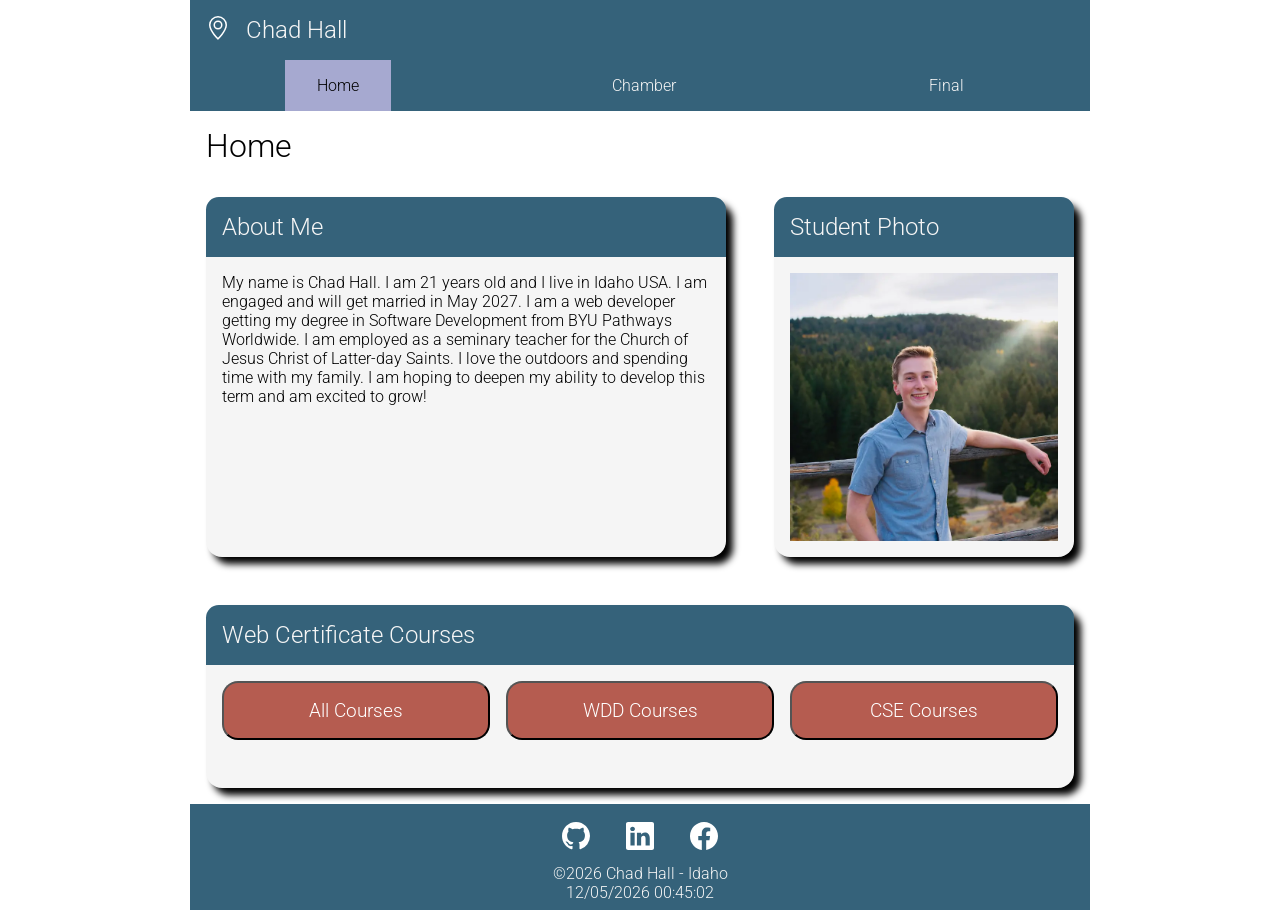
<file: index.html>
<!DOCTYPE html>
<html lang="en">
<head>
    <meta charset="UTF-8">
    <meta name="viewport" content="width=device-width, initial-scale=1.0">
    <title>WDD 231 - Web Frontend Development I - Chad Hall</title>
    <meta name="description" content="The main landing page for Chad Hall for the WDD 231 - Web Frontend Development I class. It includes information about the Software Development Program.">
    <meta name="author" content="Chad Hall">
    <meta property="og:title" content="Home - Chad Hall WDD231">
    <meta property="og:description" content="What Chad is up to in his WDD231 class in block 7.">
    <meta property="og:image" content="images/profile.webp">
    <meta property="og:url" content="https://chadhall1313.github.io/wdd231/">
    <link rel="stylesheet" href="styles/small.css">
    <link rel="stylesheet" href="styles/larger.css">
    <link rel="preconnect" href="https://fonts.googleapis.com">
    <link rel="preconnect" href="https://fonts.gstatic.com" crossorigin>
    <link href="https://fonts.googleapis.com/css2?family=Roboto:ital,wght@0,300;1,300&display=swap" rel="stylesheet">
    <link rel="icon" href="images/favicon.ico">
    <script src="scripts/navigation.js" defer></script>
    <script src="scripts/date.js" defer></script>
    <script src="scripts/course.js" defer></script>
</head>
<body>
    <header>
        <img src="images/geo-alt.svg" alt="website logo icon" width="24" height="24">
        <span>Chad Hall</span>
        <button aria-label="toggle navigation menu" id="ham-btn" class="hamburger"></button>
    </header>

    <nav id="navigation" class="navigation">
        <ul>
            <li class="current"><a href="#" aria-current="page">Home</a></li>
            <li><a href="https://chadhall1313.github.io/wdd231/chamber/index.html">Chamber</a></li>
            <li><a href="https://chadhall1313.github.io/wdd231/final/index.html">Final</a></li>
        </ul>
    </nav>

    <main>
        <h1>Home</h1>
        <section class="aboutMe">
            <h2>About Me</h2>
            <p>My name is Chad Hall. I am 21 years old and I live in Idaho USA. I am engaged and will get married in May 2027. I am a web developer getting my degree in Software Development from BYU Pathways Worldwide. I am employed as a seminary teacher for the Church of Jesus Christ of Latter-day Saints. I love the outdoors and spending time with my family. I am hoping to deepen my ability to develop this term and am excited to grow!</p>
        </section>
        <section class="profile">
            <h2>Student Photo</h2>
            <img src="images/profile.webp" alt="photo of Chad Hall">
        </section>
        <section class="courses">
            <h2>Web Certificate Courses</h2>
            <div class="buttons">
                <button id="all">All Courses</button>
                <button id="wdd">WDD Courses</button>
                <button id="cse">CSE Courses</button>
            </div>
            <div id="credits" class="credits">
<!-- automatically filled using javascript -->
            </div>
            <div id="grid" class="grid">
<!-- automatically filled using javascript -->
            </div>
        </section>
        <dialog id="course-details"></dialog>
    </main>

    <footer>
        <div class="links">
            <ul>
                <li><a href="https://github.com/chadhall1313"><img src="images/github.svg" alt="github profile"></a></li>
                <li><a href="https://www.linkedin.com/in/chad-hall-2995463b8/"><img src="images/linkedin.svg" alt="linkedin profile"></a></li>
                <li><a href="https://www.facebook.com/chad.hall1313"><img src="images/facebook.svg" alt="facebook profile"></a></li>
            </ul>
        </div>
        <p>&copy;<span id="currentyear"></span> Chad Hall - Idaho</p>
        <p id="lastModified"></p>
    </footer>
</body>
</html>
</file>
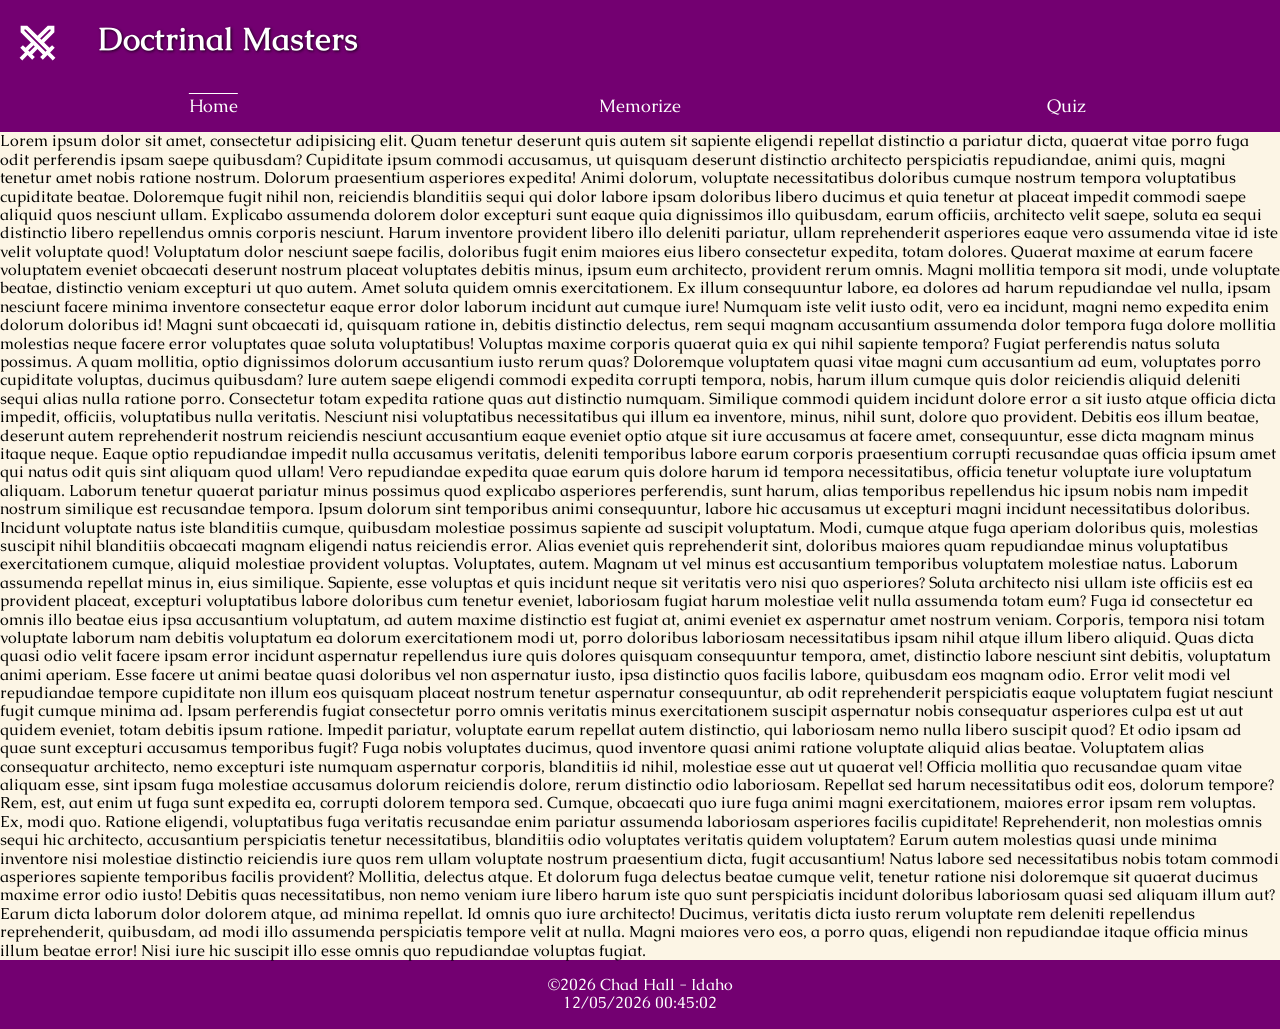
<file: final/index.html>
<!DOCTYPE html>
<html lang="en">
<head>
    <meta charset="UTF-8">
    <meta name="viewport" content="width=device-width, initial-scale=1.0">
    <meta name="author" content="Chad Hall">
    <meta name="description" content="Learn about the principles of Doctrinal Mastery to apply in your scripture study.">
    <meta property="og:title" content="Home - Doctrinal Masters">
    <meta property="og:description" content="Come unto Jesus Christ, one scripture at a time!">
    <meta property="og:image" content="https://chadhall1313.github.io/wdd231/final/images/dm.jpg">
    <meta property="og:url" content="https://chadhall1313.github.io/wdd231/final/index.html">
    <title>Home - Doctrinal Masters</title>
    <link rel="stylesheet" href="styles/normalize.css">
    <link rel="stylesheet" href="styles/small.css">
    <link rel="stylesheet" href="styles/larger.css">
    <link rel="icon" href="images/favicon.ico">
    <link rel="preconnect" href="https://fonts.googleapis.com">
    <link rel="preconnect" href="https://fonts.gstatic.com" crossorigin>
    <link href="https://fonts.googleapis.com/css2?family=Caudex:wght@400;700&display=swap" rel="stylesheet">
    <script src="scripts/navigation.js" defer></script>
    <script src="scripts/date.js" defer></script>
</head>
<body>
    <header>
        <img class="icon" src="images/sword.svg" alt="book icon">
        <h1>Doctrinal Masters</h1>
        <button aria-label="toggle navigation menu" id="ham-btn" class="hamburger"></button>
    </header>
    <nav id="navigation" class="navigation">
        <ul>
            <li class="current"><a href="#" aria-current="page">Home</a></li>
            <li><a href="memorize.html">Memorize</a></li>
            <li><a href="quiz.html">Quiz</a></li>
        </ul>
    </nav>
    <main>
        <p>Lorem ipsum dolor sit amet, consectetur adipisicing elit. Quam tenetur deserunt quis autem sit sapiente eligendi repellat distinctio a pariatur dicta, quaerat vitae porro fuga odit perferendis ipsam saepe quibusdam? Cupiditate ipsum commodi accusamus, ut quisquam deserunt distinctio architecto perspiciatis repudiandae, animi quis, magni tenetur amet nobis ratione nostrum. Dolorum praesentium asperiores expedita! Animi dolorum, voluptate necessitatibus doloribus cumque nostrum tempora voluptatibus cupiditate beatae. Doloremque fugit nihil non, reiciendis blanditiis sequi qui dolor labore ipsam doloribus libero ducimus et quia tenetur at placeat impedit commodi saepe aliquid quos nesciunt ullam. Explicabo assumenda dolorem dolor excepturi sunt eaque quia dignissimos illo quibusdam, earum officiis, architecto velit saepe, soluta ea sequi distinctio libero repellendus omnis corporis nesciunt. Harum inventore provident libero illo deleniti pariatur, ullam reprehenderit asperiores eaque vero assumenda vitae id iste velit voluptate quod! Voluptatum dolor nesciunt saepe facilis, doloribus fugit enim maiores eius libero consectetur expedita, totam dolores. Quaerat maxime at earum facere voluptatem eveniet obcaecati deserunt nostrum placeat voluptates debitis minus, ipsum eum architecto, provident rerum omnis. Magni mollitia tempora sit modi, unde voluptate beatae, distinctio veniam excepturi ut quo autem. Amet soluta quidem omnis exercitationem. Ex illum consequuntur labore, ea dolores ad harum repudiandae vel nulla, ipsam nesciunt facere minima inventore consectetur eaque error dolor laborum incidunt aut cumque iure! Numquam iste velit iusto odit, vero ea incidunt, magni nemo expedita enim dolorum doloribus id! Magni sunt obcaecati id, quisquam ratione in, debitis distinctio delectus, rem sequi magnam accusantium assumenda dolor tempora fuga dolore mollitia molestias neque facere error voluptates quae soluta voluptatibus! Voluptas maxime corporis quaerat quia ex qui nihil sapiente tempora? Fugiat perferendis natus soluta possimus. A quam mollitia, optio dignissimos dolorum accusantium iusto rerum quas? Doloremque voluptatem quasi vitae magni cum accusantium ad eum, voluptates porro cupiditate voluptas, ducimus quibusdam? Iure autem saepe eligendi commodi expedita corrupti tempora, nobis, harum illum cumque quis dolor reiciendis aliquid deleniti sequi alias nulla ratione porro. Consectetur totam expedita ratione quas aut distinctio numquam. Similique commodi quidem incidunt dolore error a sit iusto atque officia dicta impedit, officiis, voluptatibus nulla veritatis. Nesciunt nisi voluptatibus necessitatibus qui illum ea inventore, minus, nihil sunt, dolore quo provident. Debitis eos illum beatae, deserunt autem reprehenderit nostrum reiciendis nesciunt accusantium eaque eveniet optio atque sit iure accusamus at facere amet, consequuntur, esse dicta magnam minus itaque neque. Eaque optio repudiandae impedit nulla accusamus veritatis, deleniti temporibus labore earum corporis praesentium corrupti recusandae quas officia ipsum amet qui natus odit quis sint aliquam quod ullam! Vero repudiandae expedita quae earum quis dolore harum id tempora necessitatibus, officia tenetur voluptate iure voluptatum aliquam. Laborum tenetur quaerat pariatur minus possimus quod explicabo asperiores perferendis, sunt harum, alias temporibus repellendus hic ipsum nobis nam impedit nostrum similique est recusandae tempora. Ipsum dolorum sint temporibus animi consequuntur, labore hic accusamus ut excepturi magni incidunt necessitatibus doloribus. Incidunt voluptate natus iste blanditiis cumque, quibusdam molestiae possimus sapiente ad suscipit voluptatum. Modi, cumque atque fuga aperiam doloribus quis, molestias suscipit nihil blanditiis obcaecati magnam eligendi natus reiciendis error. Alias eveniet quis reprehenderit sint, doloribus maiores quam repudiandae minus voluptatibus exercitationem cumque, aliquid molestiae provident voluptas. Voluptates, autem. Magnam ut vel minus est accusantium temporibus voluptatem molestiae natus. Laborum assumenda repellat minus in, eius similique. Sapiente, esse voluptas et quis incidunt neque sit veritatis vero nisi quo asperiores? Soluta architecto nisi ullam iste officiis est ea provident placeat, excepturi voluptatibus labore doloribus cum tenetur eveniet, laboriosam fugiat harum molestiae velit nulla assumenda totam eum? Fuga id consectetur ea omnis illo beatae eius ipsa accusantium voluptatum, ad autem maxime distinctio est fugiat at, animi eveniet ex aspernatur amet nostrum veniam. Corporis, tempora nisi totam voluptate laborum nam debitis voluptatum ea dolorum exercitationem modi ut, porro doloribus laboriosam necessitatibus ipsam nihil atque illum libero aliquid. Quas dicta quasi odio velit facere ipsam error incidunt aspernatur repellendus iure quis dolores quisquam consequuntur tempora, amet, distinctio labore nesciunt sint debitis, voluptatum animi aperiam. Esse facere ut animi beatae quasi doloribus vel non aspernatur iusto, ipsa distinctio quos facilis labore, quibusdam eos magnam odio. Error velit modi vel repudiandae tempore cupiditate non illum eos quisquam placeat nostrum tenetur aspernatur consequuntur, ab odit reprehenderit perspiciatis eaque voluptatem fugiat nesciunt fugit cumque minima ad. Ipsam perferendis fugiat consectetur porro omnis veritatis minus exercitationem suscipit aspernatur nobis consequatur asperiores culpa est ut aut quidem eveniet, totam debitis ipsum ratione. Impedit pariatur, voluptate earum repellat autem distinctio, qui laboriosam nemo nulla libero suscipit quod? Et odio ipsam ad quae sunt excepturi accusamus temporibus fugit? Fuga nobis voluptates ducimus, quod inventore quasi animi ratione voluptate aliquid alias beatae. Voluptatem alias consequatur architecto, nemo excepturi iste numquam aspernatur corporis, blanditiis id nihil, molestiae esse aut ut quaerat vel! Officia mollitia quo recusandae quam vitae aliquam esse, sint ipsam fuga molestiae accusamus dolorum reiciendis dolore, rerum distinctio odio laboriosam. Repellat sed harum necessitatibus odit eos, dolorum tempore? Rem, est, aut enim ut fuga sunt expedita ea, corrupti dolorem tempora sed. Cumque, obcaecati quo iure fuga animi magni exercitationem, maiores error ipsam rem voluptas. Ex, modi quo. Ratione eligendi, voluptatibus fuga veritatis recusandae enim pariatur assumenda laboriosam asperiores facilis cupiditate! Reprehenderit, non molestias omnis sequi hic architecto, accusantium perspiciatis tenetur necessitatibus, blanditiis odio voluptates veritatis quidem voluptatem? Earum autem molestias quasi unde minima inventore nisi molestiae distinctio reiciendis iure quos rem ullam voluptate nostrum praesentium dicta, fugit accusantium! Natus labore sed necessitatibus nobis totam commodi asperiores sapiente temporibus facilis provident? Mollitia, delectus atque. Et dolorum fuga delectus beatae cumque velit, tenetur ratione nisi doloremque sit quaerat ducimus maxime error odio iusto! Debitis quas necessitatibus, non nemo veniam iure libero harum iste quo sunt perspiciatis incidunt doloribus laboriosam quasi sed aliquam illum aut? Earum dicta laborum dolor dolorem atque, ad minima repellat. Id omnis quo iure architecto! Ducimus, veritatis dicta iusto rerum voluptate rem deleniti repellendus reprehenderit, quibusdam, ad modi illo assumenda perspiciatis tempore velit at nulla. Magni maiores vero eos, a porro quas, eligendi non repudiandae itaque officia minus illum beatae error! Nisi iure hic suscipit illo esse omnis quo repudiandae voluptas fugiat.</p>
    </main>
    <footer>
        

        <p>&copy;<span id="currentyear"></span> Chad Hall - Idaho</p>
        <p id="lastModified"></p>
    </footer>
</body>
</html>
</file>
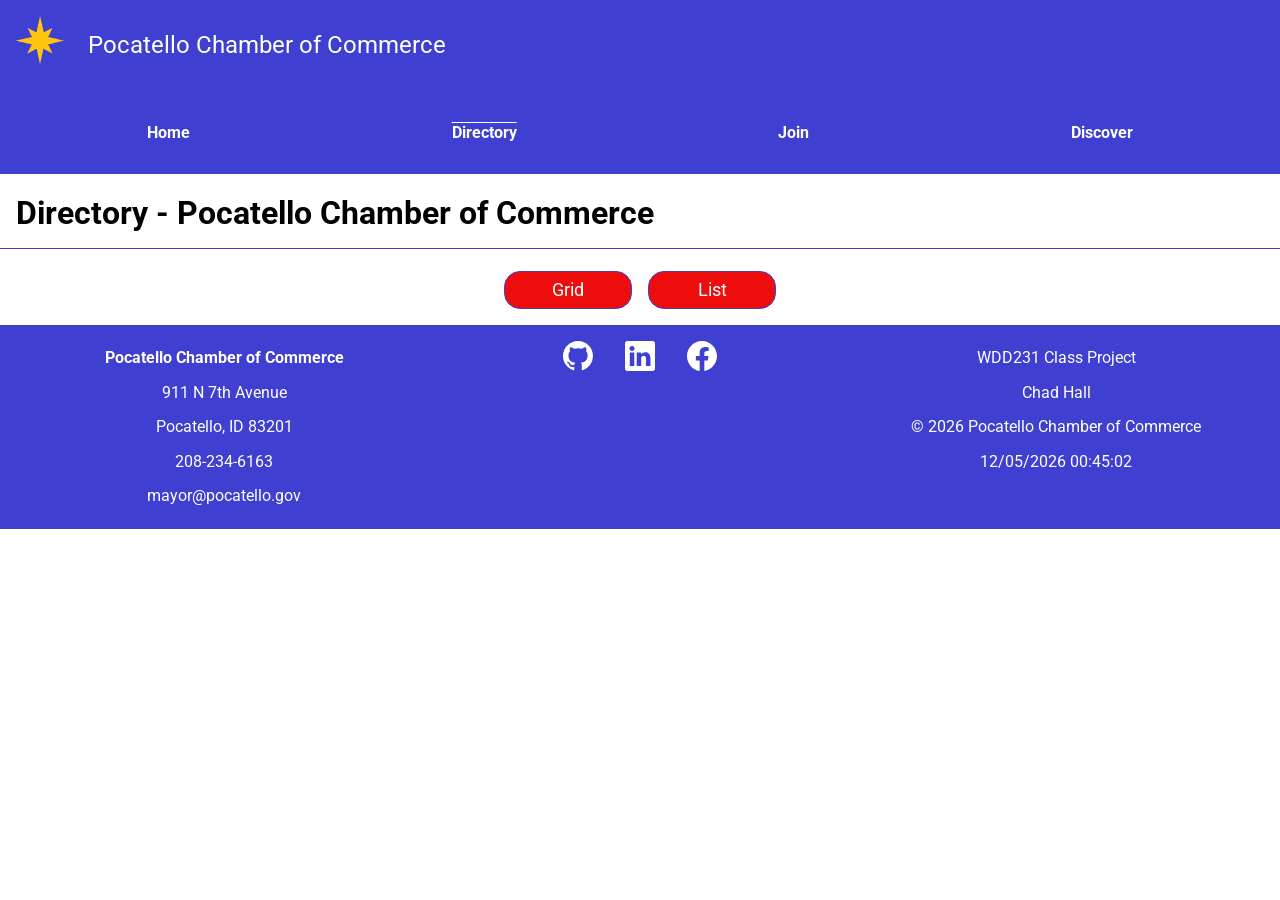
<file: chamber/directory.html>
<!DOCTYPE html>
<html lang="en">
<head>
    <meta charset="UTF-8">
    <meta name="viewport" content="width=device-width, initial-scale=1.0">
    <meta name="author" content="Chad Hall">
    <meta name="description" content="The directory page for The Pocatello Chamber of Commerce.">
    <meta property="og:title" content="Directory - Pocatello Chamber of Commerce">
    <meta property="og:description" content="Learn about the top seven Pocatello Idaho businesses!">
    <meta property="og:image" content="https://chadhall1313.github.io/wdd231/chamber/images/pocatello_flag.jpg">
    <meta property="og:url" content="https://chadhall1313.github.io/wdd231/chamber/directory.html
">
    <title>Directory - Pocatello Chamber of Commerce</title>
    <link rel="stylesheet" href="styles/normalize.css">
    <link rel="stylesheet" href="styles/small.css">
    <link rel="stylesheet" href="styles/larger.css">
    <link rel="icon" href="images/chamber.ico">
    <link rel="preconnect" href="https://fonts.googleapis.com">
    <link rel="preconnect" href="https://fonts.gstatic.com" crossorigin>
    <link href="https://fonts.googleapis.com/css2?family=Roboto:ital,wght@0,300;1,300&display=swap" rel="stylesheet">
    <script src="scripts/navigation.js" defer></script>
    <script src="scripts/date.js" defer></script>
    <script src="scripts/directory.js" defer></script>
</head>
<body>
    <header>
        <img src="images/star_icon.svg" alt="star icon of Pocatello Idaho" width="48" height="48">
        <span>Pocatello Chamber of Commerce</span>
        <button aria-label="toggle navigation menu" id="ham-btn" class="hamburger"></button>
    </header>
    <nav id="navigation" class="navigation">
        <ul>
            <li><a href="index.html">Home</a></li>
            <li class="current"><a href="#" aria-current="page">Directory</a></li>
            <li><a href="join.html">Join</a></li>
            <li><a href="discover.html">Discover</a></li>
        </ul>
    </nav>
    <main>
        <section class="main">
            <h1>Directory - Pocatello Chamber of Commerce</h1>
            <div class="menu">
                <button id="grid">Grid</button>
                <button id="list">List</button>
            </div>
            <div id="listOrGrid" class="none">

            </div>
        </section>
    </main>
    <footer>
        <section>
            <p><strong>Pocatello Chamber of Commerce</strong></p>
            <p>911 N 7th Avenue</p>
            <p>Pocatello, ID 83201</p>
            <p>208-234-6163</p>
            <p>mayor@pocatello.gov</p>
        </section>
        <section class="socials">
            <ul>
                <li><a href="https://github.com/chadhall1313"><img src="../images/github.svg" alt="github profile" width="30" height="30"></a></li>
                <li><a href="https://www.linkedin.com/in/chad-hall-2995463b8/"><img src="../images/linkedin.svg"
                            alt="linkedin profile" width="30" height="30"></a></li>
                <li><a href="https://www.facebook.com/chad.hall1313"><img src="../images/facebook.svg" alt="facebook profile" width="30" height="30"></a></li>
            </ul>
        </section>
        <section>
            <p>WDD231 Class Project</p>
            <p>Chad Hall</p>
            <p>&copy; <span id="currentyear"></span> Pocatello Chamber of Commerce</p>
            <p id="lastModified"></p>
        </section>
    </footer>
</body>
</html>
</file>
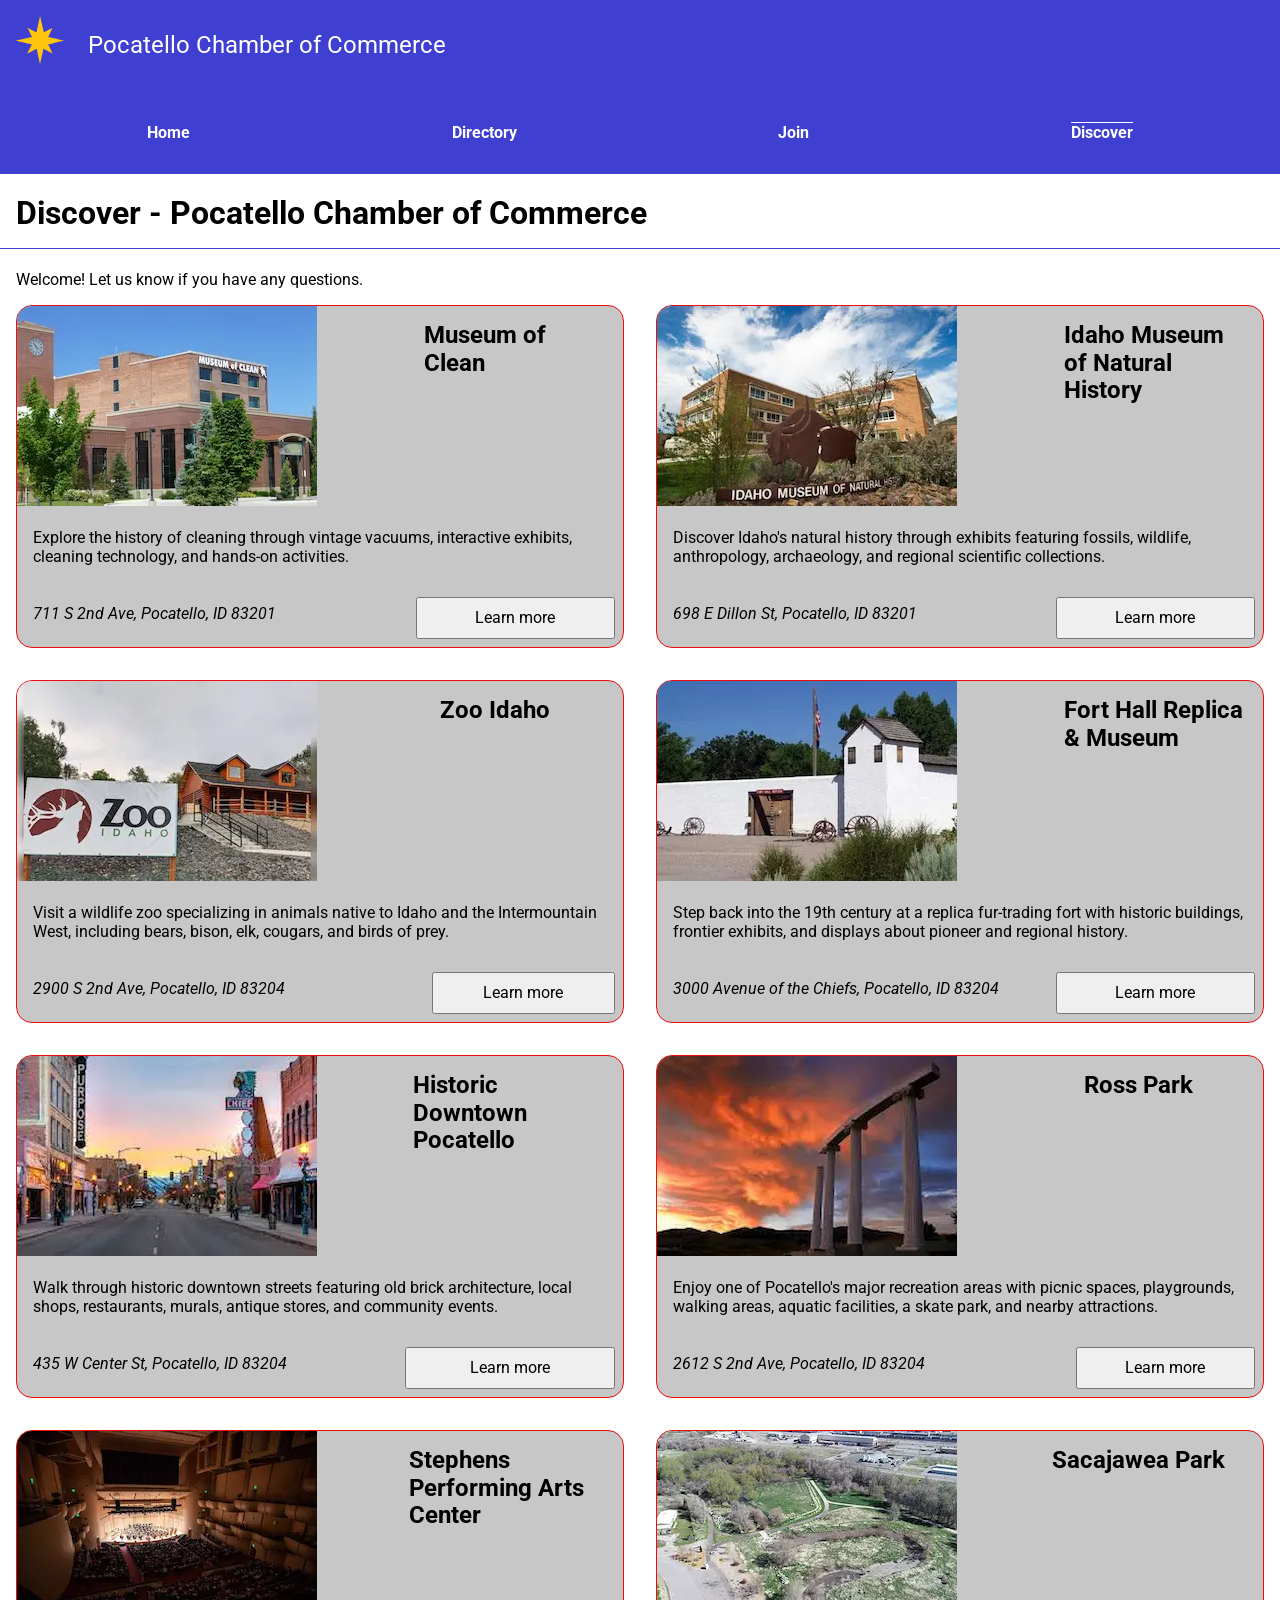
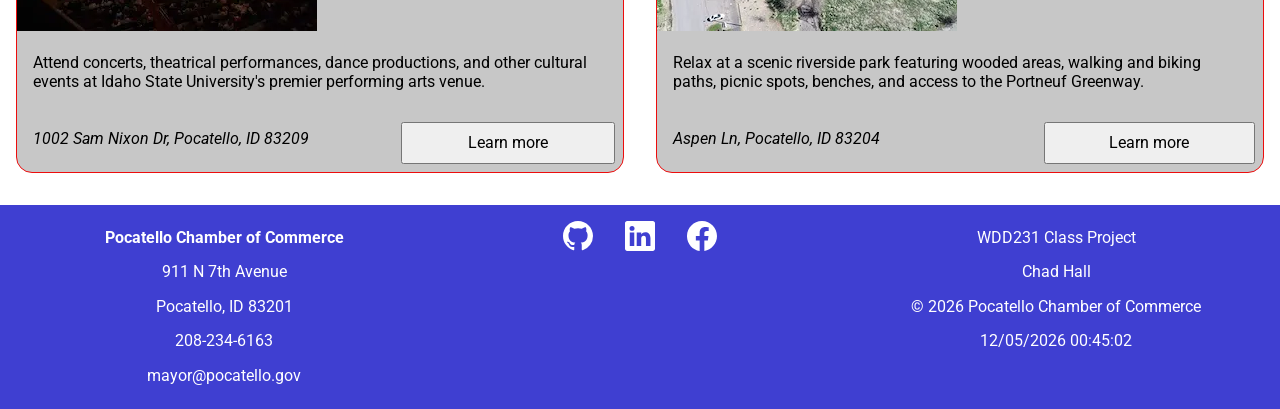
<file: chamber/discover.html>
<!DOCTYPE html>
<html lang="en">

<head>
    <meta charset="UTF-8">
    <meta name="viewport" content="width=device-width, initial-scale=1.0">
    <meta name="author" content="Chad Hall">
    <meta name="description" content="The discover page for The Pocatello Chamber of Commerce.">
    <meta property="og:title" content="Discover - Pocatello Chamber of Commerce">
    <meta property="og:description" content="Come discover what amazing experiences Pocatello Idaho has to offer!">
    <meta property="og:image" content="https://chadhall1313.github.io/wdd231/chamber/images/pocatello_flag.jpg">
    <meta property="og:url" content="https://chadhall1313.github.io/wdd231/chamber/discover.html
">
    <title>Discover - Pocatello Chamber of Commerce</title>
    <link rel="stylesheet" href="styles/normalize.css">
    <link rel="stylesheet" href="styles/small.css">
    <link rel="stylesheet" href="styles/larger.css">
    <link rel="stylesheet" href="styles/huge.css">
    <link rel="icon" href="images/chamber.ico">
    <link rel="preconnect" href="https://fonts.googleapis.com">
    <link rel="preconnect" href="https://fonts.gstatic.com" crossorigin>
    <link href="https://fonts.googleapis.com/css2?family=Roboto:ital,wght@0,300;1,300&display=swap" rel="stylesheet">
    <script src="scripts/navigation.js" defer></script>
    <script src="scripts/date.js" defer></script>
    <script type="module" src="scripts/discover.js"></script>
</head>

<body>
    <header>
        <img src="images/star_icon.svg" alt="star icon of Pocatello Idaho" width="48" height="48">
        <span>Pocatello Chamber of Commerce</span>
        <button aria-label="toggle navigation menu" id="ham-btn" class="hamburger"></button>
    </header>
    <nav id="navigation" class="navigation">
        <ul>
            <li><a href="index.html">Home</a></li>
            <li><a href="directory.html">Directory</a></li>
            <li><a href="join.html">Join</a></li>
            <li class="current"><a href="discover.html"  aria-current="page">Discover</a></li>
        </ul>
    </nav>
    <main class="discover">
        <h1>Discover - Pocatello Chamber of Commerce</h1>
        <span id="welcome"></span>
        <div id="places" class="places"></div>
    </main>
    <footer>
        <section>
            <p><strong>Pocatello Chamber of Commerce</strong></p>
            <p>911 N 7th Avenue</p>
            <p>Pocatello, ID 83201</p>
            <p>208-234-6163</p>
            <p>mayor@pocatello.gov</p>
        </section>
        <section class="socials">
            <ul>
                <li><a href="https://github.com/chadhall1313"><img src="../images/github.svg" alt="github profile"
                            width="30" height="30"></a></li>
                <li><a href="https://www.linkedin.com/in/chad-hall-2995463b8/"><img src="../images/linkedin.svg"
                            alt="linkedin profile" width="30" height="30"></a></li>
                <li><a href="https://www.facebook.com/chad.hall1313"><img src="../images/facebook.svg"
                            alt="facebook profile" width="30" height="30"></a></li>
            </ul>
        </section>
        <section>
            <p>WDD231 Class Project</p>
            <p>Chad Hall</p>
            <p>&copy; <span id="currentyear"></span> Pocatello Chamber of Commerce</p>
            <p id="lastModified"></p>
        </section>
    </footer>
</body>

</html>
</file>
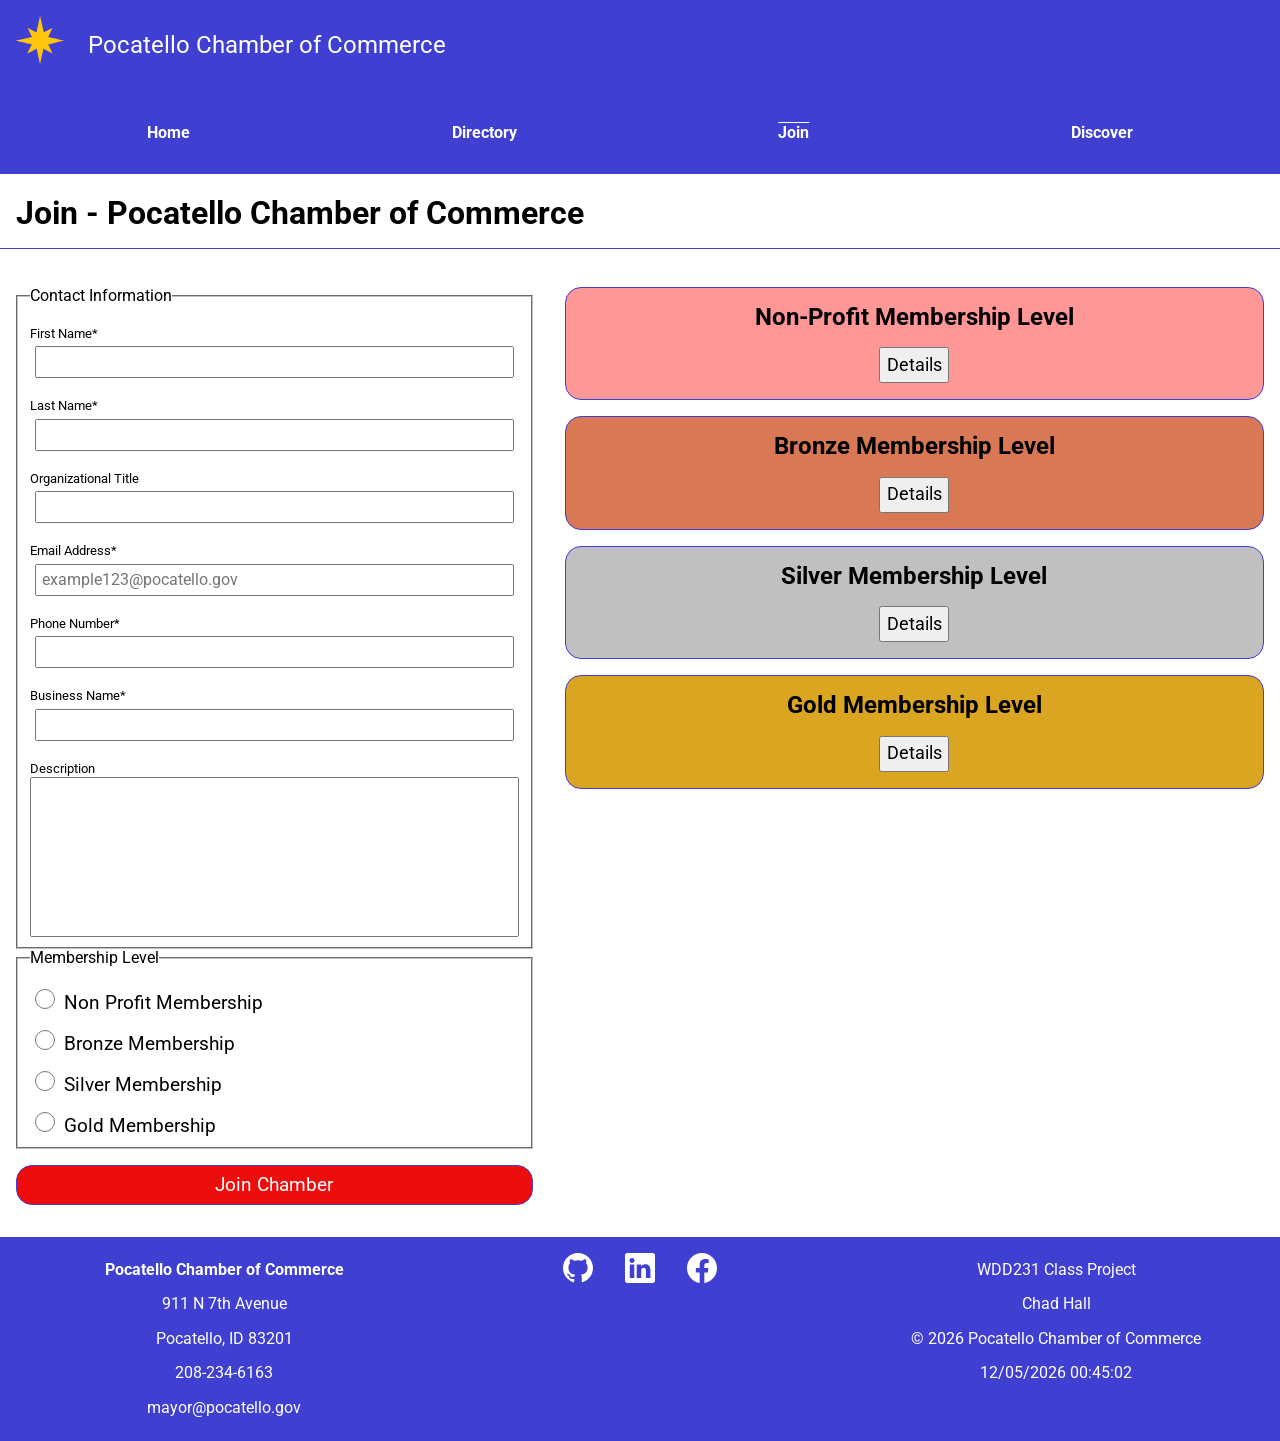
<file: chamber/join.html>
<!DOCTYPE html>
<html lang="en">

<head>
    <meta charset="UTF-8">
    <meta name="viewport" content="width=device-width, initial-scale=1.0">
    <meta name="author" content="Chad Hall">
    <meta name="description" content="The join page for The Pocatello Chamber of Commerce.">
    <meta property="og:title" content="Join - Pocatello Chamber of Commerce">
    <meta property="og:description" content="Click here to join a united community of businesses in Pocatello Idaho!">
    <meta property="og:image" content="https://chadhall1313.github.io/wdd231/chamber/images/pocatello_flag.jpg">
    <meta property="og:url" content="https://chadhall1313.github.io/wdd231/chamber/join.html">
    <title>Join - Pocatello Chamber of Commerce</title>
    <link rel="stylesheet" href="styles/normalize.css">
    <link rel="stylesheet" href="styles/small.css">
    <link rel="stylesheet" href="styles/larger.css">
    <link rel="icon" href="images/chamber.ico">
    <link rel="preconnect" href="https://fonts.googleapis.com">
    <link rel="preconnect" href="https://fonts.gstatic.com" crossorigin>
    <link href="https://fonts.googleapis.com/css2?family=Roboto:ital,wght@0,300;1,300&display=swap" rel="stylesheet">
    <script src="scripts/navigation.js" defer></script>
    <script src="scripts/date.js" defer></script>
    <script src="scripts/join.js" defer></script>
</head>
<body>
    <header>
        <img src="images/star_icon.svg" alt="star icon of Pocatello Idaho" width="48" height="48">
        <span>Pocatello Chamber of Commerce</span>
        <button aria-label="toggle navigation menu" id="ham-btn" class="hamburger"></button>
    </header>
    <nav id="navigation" class="navigation">
        <ul>
            <li><a href="index.html">Home</a></li>
            <li><a href="directory.html">Directory</a></li>
            <li class="current"><a href="#" aria-current="page">Join</a></li>
            <li><a href="discover.html">Discover</a></li>
        </ul>
    </nav>
    <main class="join">
        <h1>Join - Pocatello Chamber of Commerce</h1>
        <section>
            <form action="thankyou.html" method="get">
                <fieldset class="input">
                    <legend>Contact Information</legend>
                    <div>
                        <label for="first-name">First Name*</label>
                        <input type="text" name="first-name" id="first-name" autocomplete="given-name" title="Your first name" required>
                    </div>
                    <div>
                        <label for="last-name">Last Name*</label>
                        <input type="text" name="last-name" id="last-name" autocomplete="family-name" title="Your last name" required>
                    </div>
                    <div>
                        <label for="organizational-title">Organizational Title</label>
                        <input type="text" name="organizational-title" id="organizational-title" autocomplete="organization-title" title="At least 7 characters. Only letters, spaces, and hyphens" pattern="[A-Za-z -]{7,}">
                    </div>
                    <div>
                        <label for="email">Email Address*</label>
                        <input type="email" name="email" id="email" autocomplete="email" title="Your email address" placeholder="example123@pocatello.gov" required>
                    </div>
                    <div>
                        <label for="phone">Phone Number*</label>
                        <input type="tel" name="phone" id="phone" autocomplete="tel" title="Your phone number" required>
                    </div>
                    <div>
                        <label for="business">Business Name*</label>
                        <input type="text" name="business" id="business" autocomplete="organization" title="Name of your organization" required>
                    </div>
                    <div>
                        <label for="description">Description</label>
                        <textarea name="description" id="description" title="Description of your business"></textarea>
                    </div>
                </fieldset>
                <fieldset class="level">
                    <legend>Membership Level</legend>
                    <div>
                        <input type="radio" name="membership" id="np" value="np" required>
                        <label for="np">Non Profit Membership</label>
                    </div>
                    <div>
                        <input type="radio" name="membership" id="bronze" value="bronze" required>
                        <label for="bronze">Bronze Membership</label>
                    </div>
                    <div>
                        <input type="radio" name="membership" id="silver" value="silver" required>
                        <label for="silver">Silver Membership</label>
                    </div>
                    <div>
                        <input type="radio" name="membership" id="gold" value="gold" required>
                        <label for="gold">Gold Membership</label>
                    </div>
                </fieldset>
                <input type="hidden" name="timestamp" id="timestamp">
                <button type="submit">Join Chamber</button>
            </form>
        </section>
        <section class="benefits">
            <div class="np">
                <dialog id="np-details">
                    <button id="np-close">❌</button>
                    <h2>Non-Profit Membership</h2>
                    <h3>Benefits include:</h3>
                    <ul>
                        <li>A plaque with your name on it</li>
                        <li>Annual meeting with mayor</li>
                    </ul>
                    <h3>Cost:</h3>
                    <p>FREE</p>
                </dialog>
                <h2>Non-Profit Membership Level</h2>
                <button id="np-show">Details</button>
            </div>
            <div class="bronze">
                <dialog id="bronze-details">
                    <button id="bronze-close">❌</button>
                    <h2>Bronze Membership</h2>
                    <h3>Benefits include:</h3>
                    <ul>
                        <li>A plaque with your name on it</li>
                        <li>Annual meeting with mayor</li>
                        <li>Invitation to monthly commerce lunch</li>
                    </ul>
                    <h3>Cost:</h3>
                    <p>$20/year</p>
                </dialog>
                <h2>Bronze Membership Level</h2>
                <button id="bronze-show">Details</button>
            </div>
            <div class="silver">
                <dialog id="silver-details">
                    <button id="silver-close">❌</button>
                    <h2>Silver Membership</h2>
                    <h3>Benefits include:</h3>
                    <ul>
                        <li>A plaque with your name on it</li>
                        <li>Annual meeting with mayor</li>
                        <li>Invitation to monthly commerce lunch</li>
                        <li>Home page spotlight</li>
                    </ul>
                    <h3>Cost:</h3>
                    <p>$40/year</p>
                </dialog>
                <h2>Silver Membership Level</h2>
                <button id="silver-show">Details</button>
            </div>
            <div class="gold">
                <dialog id="gold-details">
                    <button id="gold-close">❌</button>
                    <h2>Gold Membership</h2>
                    <h3>Benefits include:</h3>
                    <ul>
                        <li>A plaque with your name on it</li>
                        <li>Annual meeting with mayor</li>
                        <li>Invitation to monthly commerce lunch</li>
                        <li>Home page spotlight</li>
                        <li>Free subscription to magazine</li>
                        <li>Discounted prices for local restaurants</li>
                    </ul>
                    <h3>Cost:</h3>
                    <p>$65/year</p>
                </dialog>
                <h2>Gold Membership Level</h2>
                <button id="gold-show">Details</button>
            </div>
        </section>
    </main>
    <footer>
        <section>
            <p><strong>Pocatello Chamber of Commerce</strong></p>
            <p>911 N 7th Avenue</p>
            <p>Pocatello, ID 83201</p>
            <p>208-234-6163</p>
            <p>mayor@pocatello.gov</p>
        </section>
        <section class="socials">
            <ul>
                <li><a href="https://github.com/chadhall1313"><img src="../images/github.svg" alt="github profile"
                            width="30" height="30"></a></li>
                <li><a href="https://www.linkedin.com/in/chad-hall-2995463b8/"><img src="../images/linkedin.svg"
                            alt="linkedin profile" width="30" height="30"></a></li>
                <li><a href="https://www.facebook.com/chad.hall1313"><img src="../images/facebook.svg"
                            alt="facebook profile" width="30" height="30"></a></li>
            </ul>
        </section>
        <section>
            <p>WDD231 Class Project</p>
            <p>Chad Hall</p>
            <p>&copy; <span id="currentyear"></span> Pocatello Chamber of Commerce</p>
            <p id="lastModified"></p>
        </section>
    </footer>
</body>

</html>
</file>
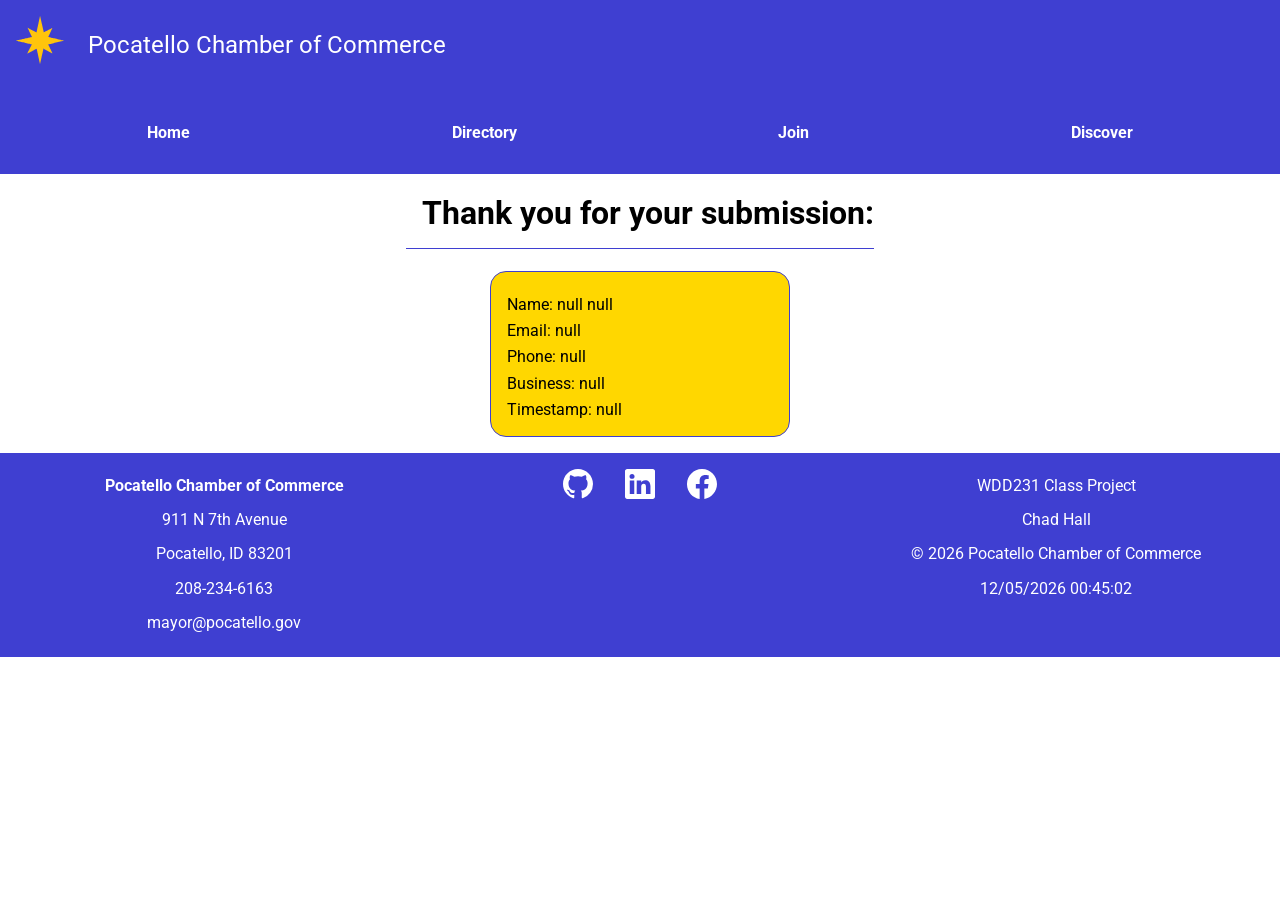
<file: chamber/thankyou.html>
<!DOCTYPE html>
<html lang="en">

<head>
    <meta charset="UTF-8">
    <meta name="viewport" content="width=device-width, initial-scale=1.0">
    <meta name="author" content="Chad Hall">
    <meta name="description" content="The join page for The Pocatello Chamber of Commerce.">
    <meta property="og:title" content="Join - Pocatello Chamber of Commerce">
    <meta property="og:description" content="Click here to join a united community of businesses in Pocatello Idaho!">
    <meta property="og:image" content="https://chadhall1313.github.io/wdd231/chamber/images/pocatello_flag.jpg">
    <meta property="og:url" content="https://chadhall1313.github.io/wdd231/chamber/join.html">
    <title>Join - Pocatello Chamber of Commerce</title>
    <link rel="stylesheet" href="styles/normalize.css">
    <link rel="stylesheet" href="styles/small.css">
    <link rel="stylesheet" href="styles/larger.css">
    <link rel="icon" href="images/chamber.ico">
    <link rel="preconnect" href="https://fonts.googleapis.com">
    <link rel="preconnect" href="https://fonts.gstatic.com" crossorigin>
    <link href="https://fonts.googleapis.com/css2?family=Roboto:ital,wght@0,300;1,300&display=swap" rel="stylesheet">
    <script src="scripts/navigation.js" defer></script>
    <script src="scripts/date.js" defer></script>
    <script src="scripts/thankyou.js" defer></script>
</head>

<body>
    <header>
        <img src="images/star_icon.svg" alt="star icon of Pocatello Idaho" width="48" height="48">
        <span>Pocatello Chamber of Commerce</span>
        <button aria-label="toggle navigation menu" id="ham-btn" class="hamburger"></button>
    </header>
    <nav id="navigation" class="navigation">
        <ul>
            <li><a href="index.html">Home</a></li>
            <li><a href="directory.html">Directory</a></li>
            <li><a href="join.html">Join</a></li>
            <li><a href="discover.html">Discover</a></li>
        </ul>
    </nav>
    <main class="thanks">
        <h1>Thank you for your submission:</h1>
        <section id="results"></section>
    </main>
    <footer>
        <section>
            <p><strong>Pocatello Chamber of Commerce</strong></p>
            <p>911 N 7th Avenue</p>
            <p>Pocatello, ID 83201</p>
            <p>208-234-6163</p>
            <p>mayor@pocatello.gov</p>
        </section>
        <section class="socials">
            <ul>
                <li><a href="https://github.com/chadhall1313"><img src="../images/github.svg" alt="github profile"
                            width="30" height="30"></a></li>
                <li><a href="https://www.linkedin.com/in/chad-hall-2995463b8/"><img src="../images/linkedin.svg"
                            alt="linkedin profile" width="30" height="30"></a></li>
                <li><a href="https://www.facebook.com/chad.hall1313"><img src="../images/facebook.svg"
                            alt="facebook profile" width="30" height="30"></a></li>
            </ul>
        </section>
        <section>
            <p>WDD231 Class Project</p>
            <p>Chad Hall</p>
            <p>&copy; <span id="currentyear"></span> Pocatello Chamber of Commerce</p>
            <p id="lastModified"></p>
        </section>
    </footer>
</body>

</html>
</file>
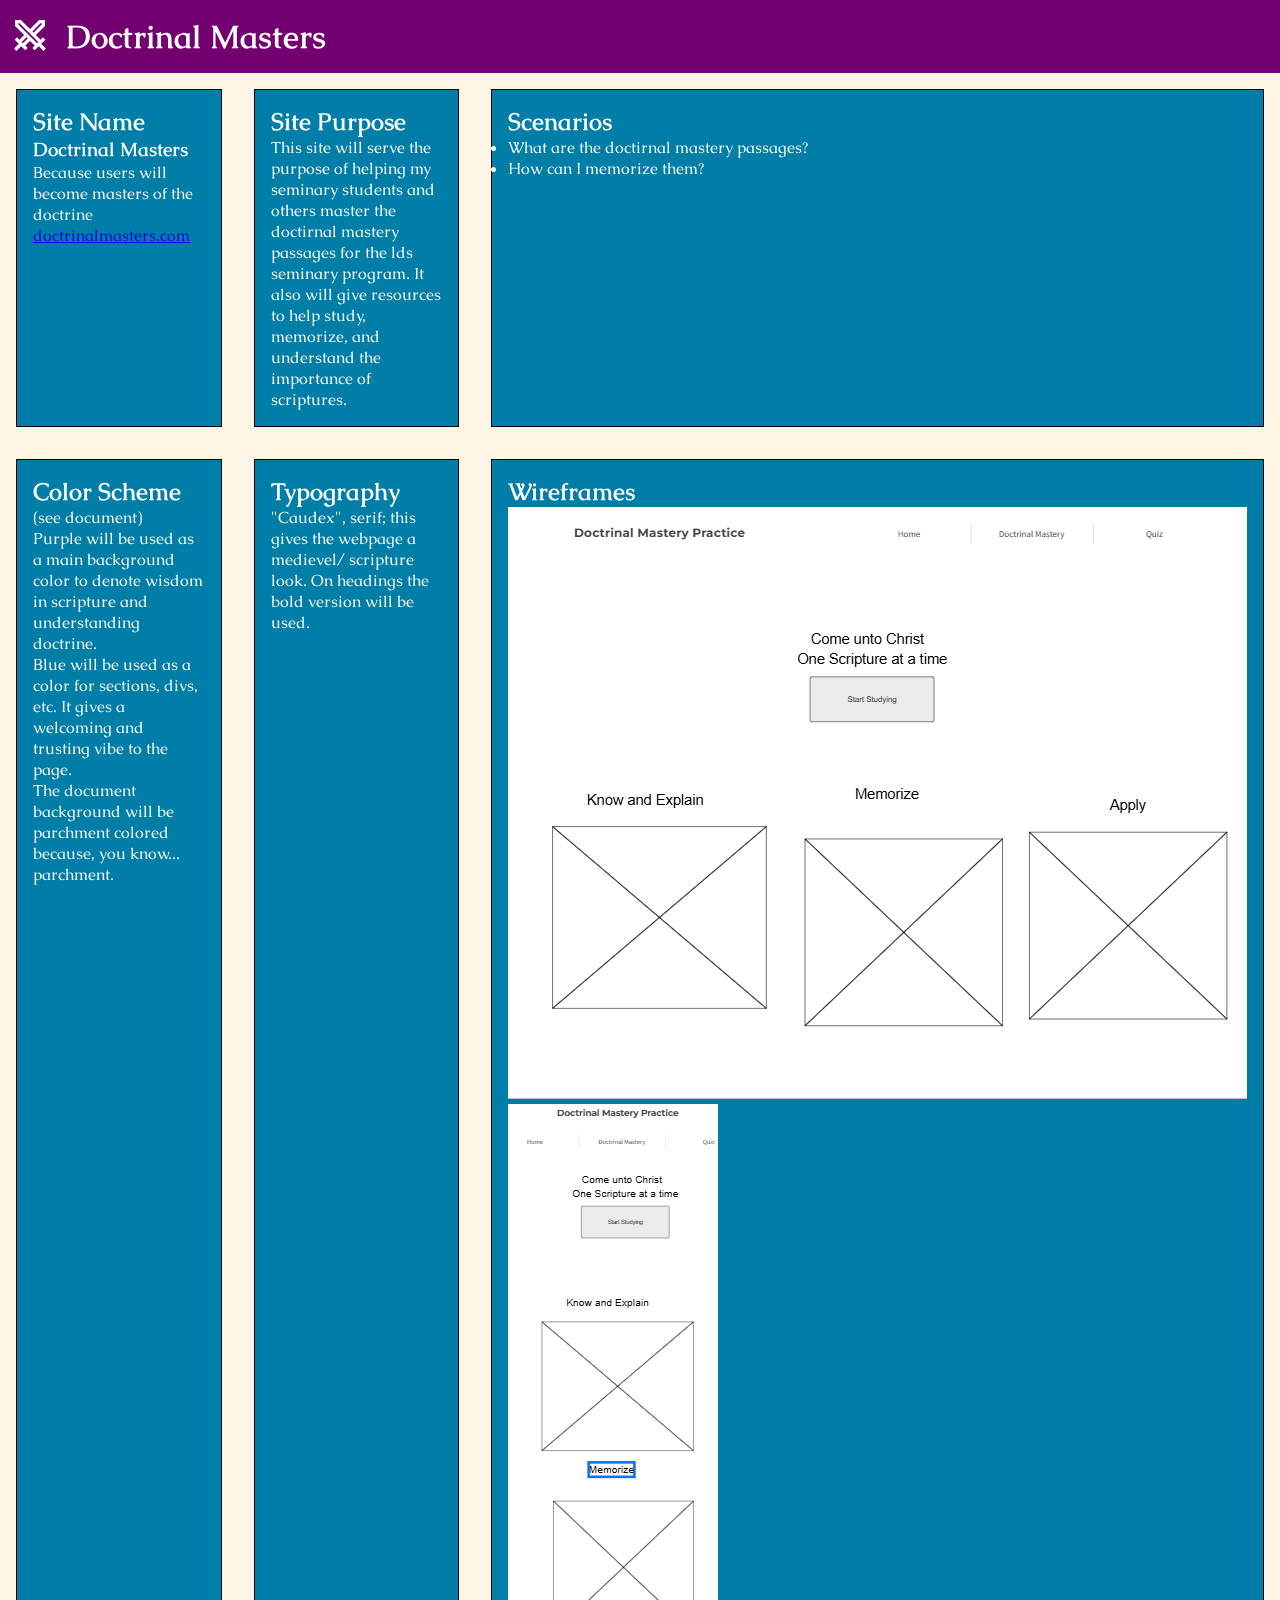
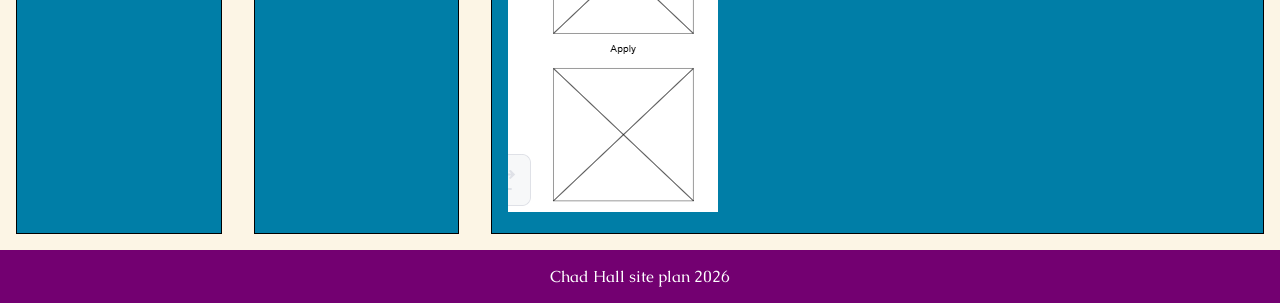
<file: final/siteplan.html>
<!DOCTYPE html>
<html lang="en">
<head>
    <meta charset="UTF-8">
    <meta name="viewport" content="width=device-width, initial-scale=1.0">
    <title>Site Plan</title>
    <link rel="stylesheet" href="styles/siteplan.css">
    <link rel="preconnect" href="https://fonts.googleapis.com">
    <link rel="preconnect" href="https://fonts.gstatic.com" crossorigin>
    <link href="https://fonts.googleapis.com/css2?family=Caudex:wght@400;700&display=swap" rel="stylesheet">
</head>
<body>
    <header>
        <img class="icon" src="images/sword.svg" alt="book icon">
        <h1>Doctrinal Masters</h1>
    </header>
    <main>
        <div class="grid">
            <section>
                <h2>Site Name</h2>
                <h3>Doctrinal Masters</h3>
                <p>Because users will become masters of the doctrine</p>
                <a href="#">doctrinalmasters.com</a>
            </section>
            <section>
                <h2>Site Purpose</h2>
                <p>This site will serve the purpose of helping my seminary students and others master the doctirnal mastery passages for the lds seminary program. It also will give resources to help study, memorize, and understand the importance of scriptures.
                </p>
            </section>
            <section>
                <h2>Scenarios</h2>
                <ul>
                    <li>What are the doctirnal mastery passages?</li>
                    <li>How can I memorize them?</li>
                </ul>
            </section>
            <section>
                <h2>Color Scheme</h2>
                <p>(see document)</p>
                <p>Purple will be used as a main background color to denote wisdom in scripture and understanding doctrine.</p>
                <p>Blue will be used as a color for sections, divs, etc. It gives a welcoming and trusting vibe to the page.</p>
                <p>The document background will be parchment colored because, you know... parchment.</p>
            </section>
            <section>
                <h2>Typography</h2>
                <p>"Caudex", serif; this gives the webpage a medievel/ scripture look. On headings the bold version will be used.
                </p>
            </section>
            <section>
                <h2>Wireframes</h2>
                <img src="images/desktop.png" alt="desktop wireframe">
                <img src="images/mobile.png" alt="mobile wireframe">
            </section>
        </div>
    </main>
    <footer>
        <p>Chad Hall site plan 2026</p>
    </footer>
</body>
</html>
</file>
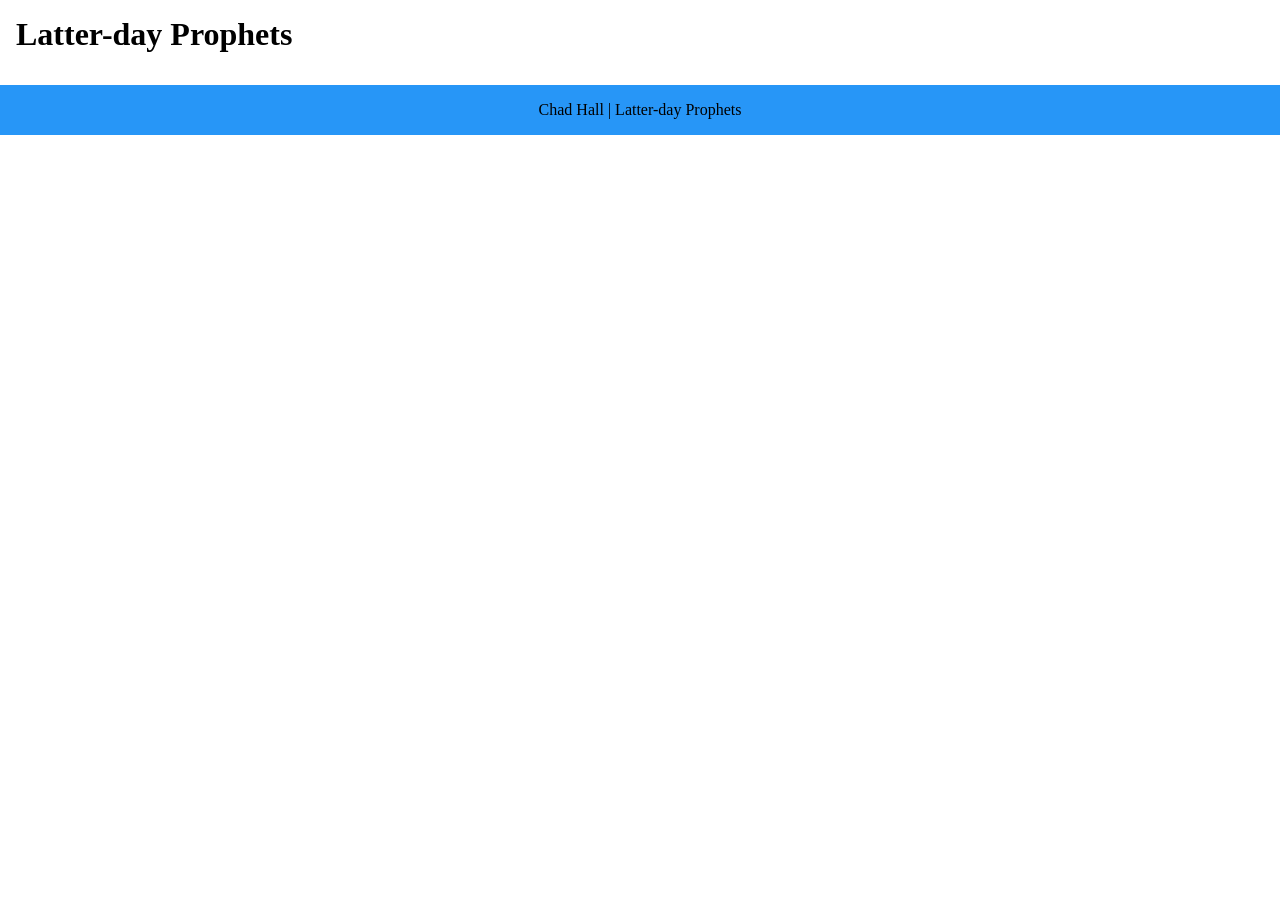
<file: week02/prophets.html>
<!DOCTYPE html>
<html lang="en">
<head>
    <meta charset="UTF-8">
    <meta name="viewport" content="width=device-width, initial-scale=1.0">
    <meta name="author" content="Chad Hall">
    <meta name="description" content="Practicing using JSON and APIs for Latter-day Prophets">
    <link rel="stylesheet" href="styles/prophets.css">
    <script src="scripts/prophets.js" defer></script>
    <title>Latter-day Prophets</title>
</head>
<body>
    <header>
        <h1>Latter-day Prophets</h1>
    </header>
    <main>
        <div id="cards"></div>
    </main>
    <footer>
        Chad Hall | Latter-day Prophets
    </footer>
</body>
</html>
</file>
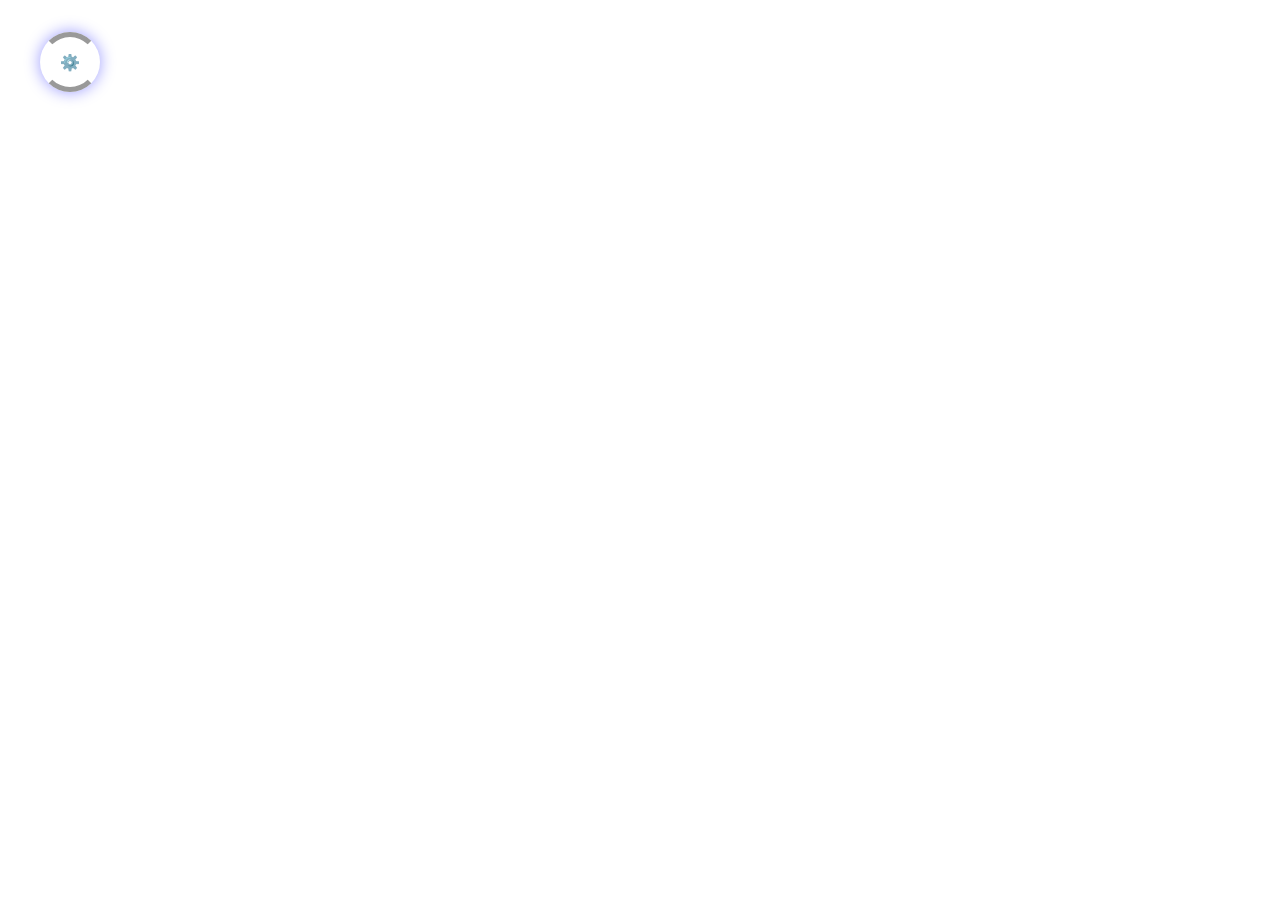
<file: week04/animation.html>
<!DOCTYPE html>
<html lang="en">
<head>
    <meta charset="UTF-8">
    <meta name="viewport" content="width=device-width, initial-scale=1.0">
    <title>Document</title>
    <link rel="stylesheet" href="styles/animation.css">
</head>
<body>
    <div class="loader"></div>


    <div class="loader-t"></div>

</body>
</html>
</file>
<file: styles/small.css>
:root {
    --primary-color: #35627A;
    --light-primary-color: #A6A9D0;
    --secondary-color: #E5AEA9;
    --dark-secondary-color: #b55c50;
    --font-color: #F5F5F5;
    --alt-color: #8E9A98;
}

* {
    box-sizing: border-box;
    margin: 0;
    padding: 0;
    font-family: "Roboto", sans-serif;
    font-weight: 300;
}

/* Header */

header {
    display: grid;
    grid-template-columns: 24px 1fr 44px;
    background-color: var(--primary-color);
    color: var(--font-color);
}

header span {
    margin: 1rem;
    padding-left: 1rem;
    font-size: 1.5rem;
}

header img {
    margin: 1rem;
    
}

/* Nav */

.hamburger {
    font-family: Verdana, Geneva, Tahoma, sans-serif;
    background: none;
    padding: 0 1rem 0 0;
    border: none;
    color: var(--font-color);
    font-size: 1.5rem;
    cursor: pointer;
}

.hamburger::before {
    content: "\2630";
}

.hamburger.show::before {
    content: "\00D7";
}

.navigation {
    display: none;
}

.navigation.show {
    display: block;
}

.navigation ul {
    display: flex;
    justify-content: space-around;
    list-style-type: none;
}

nav {
    background-color: var(--primary-color);
}

nav a {
    text-decoration: none;
    color: var(--font-color);
    padding: 1rem;
}

nav a:hover {
    text-decoration: overline;
}

nav li {
    padding: 1rem;
}

.current {
    background-color: var(--light-primary-color);
}

.current a {
    color: black;
}

/* Main */

h1 {
    padding: 1rem 0 0 1rem;
}

main {
    display: grid;
    grid-template-columns: 1fr;
    gap: 1rem;
}

section {
    border-radius: 1rem;
    background-color: var(--font-color);
    box-shadow: 7px 7px 7px;
    margin: 1rem;
}

section p {
    padding: 1rem;
}

h2 {
    background-color: var(--primary-color);
    padding: 1rem;
    border-radius: .8rem .8rem 0 0;
    color: var(--font-color);
}

.profile img {
    max-width: 300px;
    padding: 1rem;
    display: block;
    margin: auto;
}

.buttons button {
    background-color: var(--dark-secondary-color);
    color: white;
    padding: 1rem;
    font-size: larger;
    border-radius: 1rem;
    cursor: pointer;
}

button {
    cursor: pointer;
}

.buttons {
    display: grid;
    grid-template-columns: repeat(auto-fit, minmax(175px, 1fr));
    gap: 1rem;
    padding: 1rem;
}

.credits {
    text-align: center;
    font-size: large;
}

.grid {
    display: grid;
    grid-template-columns: repeat(auto-fit, minmax(200px, 1fr));
    gap: 1rem;
    padding: 1rem;
}

.completed {
    background-color: var(--secondary-color);
    color: black;
    padding: 1rem;
    font-size: larger;
    border-radius: 1rem;
    border: 2px solid var(--primary-color);
}

.completed::before {
    content: "✔️ ";
}

.not-completed {
    background-color: var(--dark-secondary-color);
    color: white;
    padding: 1rem;
    font-size: larger;
    border-radius: 1rem;
    border: 2px solid var(--primary-color);
}

dialog {
    width: min(90%, 400px);
    margin: 0 auto;
    background-color: white;
    border: 1px solid var(--primary-color);
    border-radius: 1rem;
    box-shadow: 0 0 10px rgb(0 0 0 / 50%);
}

dialog::backdrop {
    background-color: rgb(0 0 0 / 0.4);
    backdrop-filter: blur(4px);
}

dialog button {
    background: none;
    border: none;
    position: absolute;
    right: 1rem;
    top: 1rem;
    font-size: larger;
    cursor: pointer;
}

dialog p, dialog h3 {
    padding: 1rem;
}



/* Footer */

footer {
    background-color: var(--primary-color);
    color: var(--font-color);
    text-align: center;
    padding: .5rem;
}

.links ul {
    display: flex;
    justify-content: center;
    list-style-type: none;
    column-gap: 1rem;
}

.links img {
    width: 3rem;
    padding: 10px;
}
</file>
<file: styles/larger.css>
@media screen and (min-width: 38rem) {
    .hamburger {
        display: none;
    }

    header {
            grid-template-columns: 24px 1fr;
    }

    header, main, nav, footer {
        max-width: 900px;
        margin: 0 auto;
    }

    .navigation {
        display: block;
    }

    main {
        grid-template-columns: 3fr 1fr;
        gap: 1rem;
    }

    h1 {
        grid-column: span 2;
    }

    .courses {
        grid-column: span 2;
    }
}
</file>
<file: final/styles/small.css>
:root {
    --purple: #730071ff;
    --cerulean: #007ea7ff;
    --sunflower-gold: #ffcd49ff;
    --lobster-pink: #c1666bff;
    --parchment: #fcf5e5ff;
    --white: #ffffffff;
}

* {
    box-sizing: border-box;
    margin: 0;
    padding: 0;
    font-family: "Caudex", serif;
}

body {
    background-color: var(--parchment);
}

.icon {
    position: relative;
    width: 45px;
    left: 15px;
    top: 25%;
}

header {
    display: grid;
    background-color: var(--purple);
    grid-template-columns: 50px 1fr 50px;
}

h1 {
    color: var(--white);
    padding-left: 3rem;
    text-shadow: 1px 1px 3px rgba(0, 0, 0, 0.8)
}

h1, h2, h3 {
    font-weight: 700;
}

.hamburger {
    font-family: Verdana, Geneva, Tahoma, sans-serif;
    background: none;
    padding-right: 2rem;
    border: none;
    color: var(--white);
    font-size: 2rem;
    cursor: pointer;
}

.hamburger::before {
    content: "\2630";
}

.hamburger.show::before {
    content: "\00D7";
}

.navigation {
    max-height: 0;
    overflow: hidden;
    transition: max-height 0.35s ease-in-out;
    /* display: none; */
}

.navigation.show {
    max-height: 500px;
    /* display: block; */
}

.navigation ul {
    list-style-type: none;
}

nav {
    background-color: var(--purple);
}

nav a {
    text-decoration: none;
    color: var(--white);
    display: block;
    padding: 1rem;
    font-size: large;
    transition: background-color .4s ease-in, text-shadow .4s ease-in;
}

nav li {
    width: 100%;
}

.current {
    background-color: var(--cerulean);
    color: var(--white);
    text-shadow: 1px 1px 3px rgba(0, 0, 0, 0.8)
}










footer {
    background-color: var(--purple);
    color: var(--white);
    text-align: center;
    padding: 1rem;
}
</file>
<file: final/styles/larger.css>
@media screen and (min-width: 38rem) {
    .navigation {
        /* display: block; */
        overflow: visible;
        max-height: 100%;
    }
    
    .navigation ul {
        display: flex;
        justify-content: space-around;
    }

    nav li {
        text-align: center;
        
    }

    nav a:hover {
        background-color: var(--cerulean);
        text-shadow: 2px 2px 3px rgba(0, 0, 0, 0.8);
    }

    .current {
        text-decoration: overline;
        background-color: var(--purple);
        text-shadow: none;
    }

    .hamburger {
        display: none;
    }

}
</file>
<file: chamber/styles/small.css>
:root {
    --primary-color: rgb(63, 63, 209);
    --secondary-color: rgb(237, 13, 13);
    --other-color: white;
    --accent-color: gold;
    --thirdary-color: rgb(199, 199, 199);
}

* {
    box-sizing: border-box;
    margin: 0;
    padding: 0;
    font-family: "Roboto", sans-serif;
}

/* HEADER */

header {
    display: grid;
    grid-template-columns: 24px 1fr 44px;
    background-color: var(--primary-color);
    color: var(--other-color);
}

header button {
    margin-right: 2rem;
}

header span {
    font-size: 1.5rem;
    margin: 2rem;
    padding-left: 2rem;
}

header img {
    margin: 1rem;
}



/* NAVIGATION */

.hamburger {
    font-family: Verdana, Geneva, Tahoma, sans-serif;
    background: none;
    border: none;

    color: var(--other-color);
    font-size: 1.5rem;
    cursor: pointer;
}

.hamburger::before {
    content: "\2630";
}

.hamburger.show::before {
    content: "\00D7";
}

.navigation {
    display: none;
}

.navigation.show {
    display: block;
}

.navigation ul {
    flex-direction: column;
    list-style-type: none;
}

nav {
    background-color: var(--primary-color);
    padding: 1rem;
}

nav a {
    display: block;
    color: var(--other-color);
    text-decoration: none;
    padding: 1rem;
    font-weight: bold;
}

nav a:hover {
    color: var(--accent-color);
    text-shadow: 0 0 5px #00f3ff,
        0 0 10px #00f3ff,
        0 0 20px #00f3ff;
}

.current {
    text-decoration: overline;
    text-decoration-color: var(--other-color);
}

/* MAIN */

h1 {
    padding: 0 0 1rem 1rem;
    border-bottom: 1px solid var(--primary-color);
    grid-column: span 2;
}

/* DIRECTORY */

p {
    padding-top: .5rem;
}

.grid {
    display: grid;
    gap: 1rem;
    grid-template-columns: repeat(auto-fit, minmax(250px, 1fr));
    padding: 1rem;
}

.grid article {
    border: 1px solid var(--secondary-color);
    background-color: var(--thirdary-color);
    border-radius: 1rem;
    padding: 1rem;
    display: grid;
    grid-template-columns: 1fr 1fr;
}

.grid h2, .home h2 {
    grid-column: span 2;
    text-align: center;
}

.grid img {
    grid-row: span 2;
    padding: .25rem;
}

.grid a {
    grid-column: span 2;
}

.list {
    display: flex;
    flex-direction: column;
    padding: 1rem;
}

.list img {
    display: none;
}

.list article {
    display: grid;
    padding: 0.25rem;
}

.list article:nth-child(even) {
    background-color: var(--thirdary-color);
}

.grid a, .list a {
    font-size: small;
}

.menu {
    display: flex;
    justify-content: center;
    gap: 1rem;
}

.menu button {
    width: 8rem;
    padding: .5rem;
    font-size: large;
    background-color: var(--secondary-color);
    color: var(--other-color);
    border-radius: 1rem;
    border: 1px solid var(--primary-color);
}

.menu button:hover, button[type="submit"]:hover {
    cursor: pointer;
    box-shadow: 0 4px 12px rgba(0, 0, 0, 0.5);
}

.main article {
    transition: transform .5s ease;
}

.main article:hover {
    transform: scale(.97);
}

.none {
    display: none;
}


/* HOME */

.hero {
    position: relative;
}

.hero img, .hero picture {
    display: block;
    width: 100%;
    height: auto;
}

.cta {
    position: absolute;
    width: 30%;
    border: 3px solid var(--secondary-color);
    border-radius: 1rem;
    background-color: var(--other-color);
    padding: 1rem;
    font-size: large;
    bottom: 5%;
    right: 5%;
    text-align: center;
}

.cta:hover {
    background-color: var(--thirdary-color);
    border-color: var(--accent-color);
}

.cta a {
    text-decoration: none;
    color: var(--primary-color);
}

.home {
    display: grid;
    gap: 1rem;
    grid-template-columns: 1fr;
    padding: 1rem;
}

.home section {
    border: 1px solid var(--secondary-color);
    background-color: var(--thirdary-color);
    border-radius: 1rem;
    padding: 1rem;
}

#forecast {
    display: grid;
    grid-template-columns: 1fr 1fr 1fr;
    place-items: center;
}

.three-day-forcast h2 {
    padding-bottom: 1rem;
}

.weather h2 {
    grid-column: span 1;
}

.weather {
    display: flex;
    flex-direction: column;
    align-items: center;
}

.spotlights fieldset {
    border: 1px solid var(--other-color);
    margin-top: 1rem;

}

.spotlights div {
    display: grid;
    grid-template-columns: 1fr;
    font-size: small;
}

.spotlights img {
    display: block;
    margin: 0 auto;
}


/* JOIN */

.join {
    display: grid;
    grid-template-columns: 1fr;
}

.join form {
    padding: 1rem;
    width: 100%;
}

textarea {
    resize: none;
    height: 10rem;
}

.input div {
    display: flex;
    flex-direction: column;
}

input {
    padding: .3rem;
    margin: .3rem;
}

input[type="radio"] {
    width: 20px;
    height: 20px;
    cursor: pointer;
    margin-top: 1rem;
}

label {
    font-size: small;
    padding-top: 1rem;
}

.level label {
    font-size: larger;
}

.benefits div {
    display: flex;
    align-items: center;
    flex-direction: column;
    border: 1px solid var(--primary-color);
    border-radius: 1rem;
    padding: 1rem;
    margin: 1rem;
    animation: fadeIn 1.3s ease forwards;
}

@keyframes fadeIn {
    from {
        opacity: 0;
        transform: translateY(100px);
    }

    to {
        opacity: 1;
        transform: translateY(0);
    }
}

.join h1 {
    grid-column: span 1;
}

.benefits button {
    padding: .35rem;
    margin-top: 1rem;
    font-size: large;
}

button[type="submit"] {
    width: 100%;
    margin-top: 1rem;
    padding: .5rem;
    font-size: larger;
    background-color: var(--secondary-color);
    color: var(--other-color);
    border-radius: 1rem;
    border: 1px solid var(--primary-color);
}

.np {
    background-color: rgb(255, 151, 151);
}

.bronze {
    background-color: rgb(217, 120, 85);
}

.silver {
    background-color: silver;
}

.gold {
    background-color: goldenrod;
}

dialog {
    width: min(90%, 400px);
    margin: 0 auto;
    margin-top: 5rem;
    background-color: whitesmoke;
    border: 1px solid var(--primary-color);
    border-radius: 1rem;
    box-shadow: 0 0 10px rgb(0 0 0 / 50%);
    padding: 1rem;
    animation: fadeIn 1s ease;
}

dialog::backdrop {
    background-color: rgb(0 0 0 / 0.4);
    backdrop-filter: blur(4px);
}

dialog ul {
    margin-left: 1rem;
}

dialog button {
    background: none;
    border: none;
    position: absolute;
    right: 1rem;
    top: -.5rem;
    font-size: larger;
    cursor: pointer;
}

dialog p,
dialog h3 {
    padding: 1rem;
}

.thanks {
    display: flex;
    flex-direction: column;
    align-items: center;
    justify-content: center;
}

.thanks section {
    padding: 1rem;
    background-color: var(--accent-color);
    border: 1px solid var(--primary-color);
    border-radius: 1rem;
    width: 300px;
}

/* DISCOVER */

.places {
    min-height: 2000px;
}

.places div {
    border: 1px solid var(--secondary-color);
    background-color: var(--thirdary-color);
    border-radius: 1rem;
    overflow: hidden;
    margin: 1rem;
    display: grid;
    grid-template-areas: 
    "name"
    "img"
    "desc"
    "addy"
    "button";
}

.places div h2 {
    grid-area: name;
    padding: 1rem;
}

.places div img {
    grid-area: img;
    transition: transform .5s ease-in, box-shadow .5s ease-in;
}

.places div p {
    grid-area: desc;
    padding: 1rem;
}

.places div address {
    grid-area: addy;
    padding: 1rem;
}

.places div button {
    grid-area: button;
    margin: .5rem;
}

#welcome {
    padding: 1rem;
}


/* FOOTER */

footer {
    display: block;
    background-color: var(--primary-color);
    color: var(--other-color);
    padding: 1rem;
    margin-top: 1rem;
}

footer section {
    text-align: center;
}

footer p {
    padding: .5rem;
}

.socials ul {
    display: flex;
    justify-content: center;
    list-style-type: none;
    column-gap: 2rem;
}
</file>
<file: chamber/styles/larger.css>
@media screen and (min-width: 38rem) {
    .hamburger {
        display: none;
    }

    .navigation {
        display: block;
    }


    footer {
        display: grid;
        grid-template-columns: 1fr 1fr 1fr;
        background-color: var(--primary-color);
        color: var(--other-color);
        padding: 1rem;
    }

    .list article {
        grid-template-columns: 2fr 1fr 1fr;
    }

    .navigation ul {
        display: flex;
        flex-direction: row;
        justify-content: space-around;
        list-style-type: none;
    }

    .cta {
        bottom: 10%;
        right: 10%;
        font-size: xx-large;
    }

    .home {
        grid-template-columns: 1fr 2fr;
    }

    .events, .spotlights {
        grid-column: span 2;
    }

    .spotlights div {
        grid-template-columns: 1fr 1fr;
        font-size: medium;
    }

    .spotlights fieldset {
        margin-right: 1rem;
    }

    .join {
        grid-template-columns: 1.5fr 2fr;
    }

    .join h1 {
        grid-column: span 2;
    }

    .places div {
        grid-template-areas:
            "img name"
            "img desc"
            "img addy"
            "img button"
            ;
    }

    .places img:hover {
        transform: scale(.95);
        box-shadow: 0 4px 12px rgba(0, 0, 0, 0.5);
    }
}
</file>
<file: chamber/styles/huge.css>
@media screen and (min-width: 64rem) {
    .places {
        display: grid;
        grid-template-columns: 1fr 1fr;
    }

    .places div {
        grid-template-areas:
            "img name"
            "desc desc"
            "addy button";
    }

    .places {
        min-height: 1500px;
    }

}
</file>
<file: final/styles/siteplan.css>
:root {
    --purple: #730071ff;
    --cerulean: #007ea7ff;
    --sunflower-gold: #ffcd49ff;
    --lobster-pink: #c1666bff;
    --parchment: #fcf5e5ff;
    --white: #ffffff;
}

* {
    box-sizing: border-box;
    margin: 0;
    padding: 0;
    font-family: "Caudex", serif;
}

body {
    background-color: var(--parchment);
}

.grid {
    display: grid;
    grid-template-columns: 1fr 1fr 1fr;
}

header {
    display: grid;
    background-color: var(--purple);
    grid-template-columns: 50px 1fr;
}

footer {
    background-color: var(--purple);
    color: var(--white);
    text-align: center;
    padding: 1rem;
}

.icon {
    position: relative;
    width: 40px;
    left: 10px;
    top: 15px;
}

h1 {
    color: var(--white);
    padding: 1rem;
}

h1, h2, h3 {
    font-weight: 700;
}

section {
    border: 1px solid black;
    padding: 1rem;
    margin: 1rem;
    background-color: var(--cerulean);
    color: var(--white);
}
</file>
<file: week02/styles/prophets.css>
* {
    margin: 0 auto;
    box-sizing: border-box;
}

section {
    padding: 1rem;
    border: 1px solid black;
    background-color: aliceblue;
    text-align: center;
}

h1 {
    padding: 1rem;
}

h2 {
    color: rgb(61, 61, 199);
}

#cards {
    display: grid;
    grid-gap: 1rem;
    grid-template-columns: repeat(auto-fit, minmax(300px, 1fr));
}

footer {
    padding: 1rem;
    background-color: rgb(39, 150, 247);
    margin-top: 1rem;
    text-align: center;
}
</file>
<file: week04/styles/animation.css>
.loader {
  position: relative; /* positions the gear relative to the loader */
  margin: 2rem;
  width: 50px;  /* width of the loader */
  height: 50px; /* height of the loader */
  border: 5px solid transparent; /* border width */
  border-color: #999 transparent #999 transparent; /* border colors (4 - 2 transparent) */
  border-radius: 50%; /* make it round */
  animation: spin 1.5s ease-in-out infinite; /* spin animation with duration and continuous */
  box-shadow: 0 0 1rem rgb(0 0 255 / 40%); /* blueish shadow effect on round div */
}

.loader::after {
  content: '⚙️';
  position: absolute;
  top: 50%;
  left: 50%;
  transform: translate(-50%, -50%);
  animation: pulse 1.5s ease-in-out infinite;
}

@keyframes spin {
  100% {transform: rotate(360deg);} /* spin 360 degrees */
}

@keyframes pulse { /* pulse the gear emoji */
  0%, 100% {transform: translate(-50%, -50%) scale(1);} /* scale to 1 */
  50% {transform: translate(-50%, -50%) scale(1.25);} /* scale to 1.25 */
}
</file>
